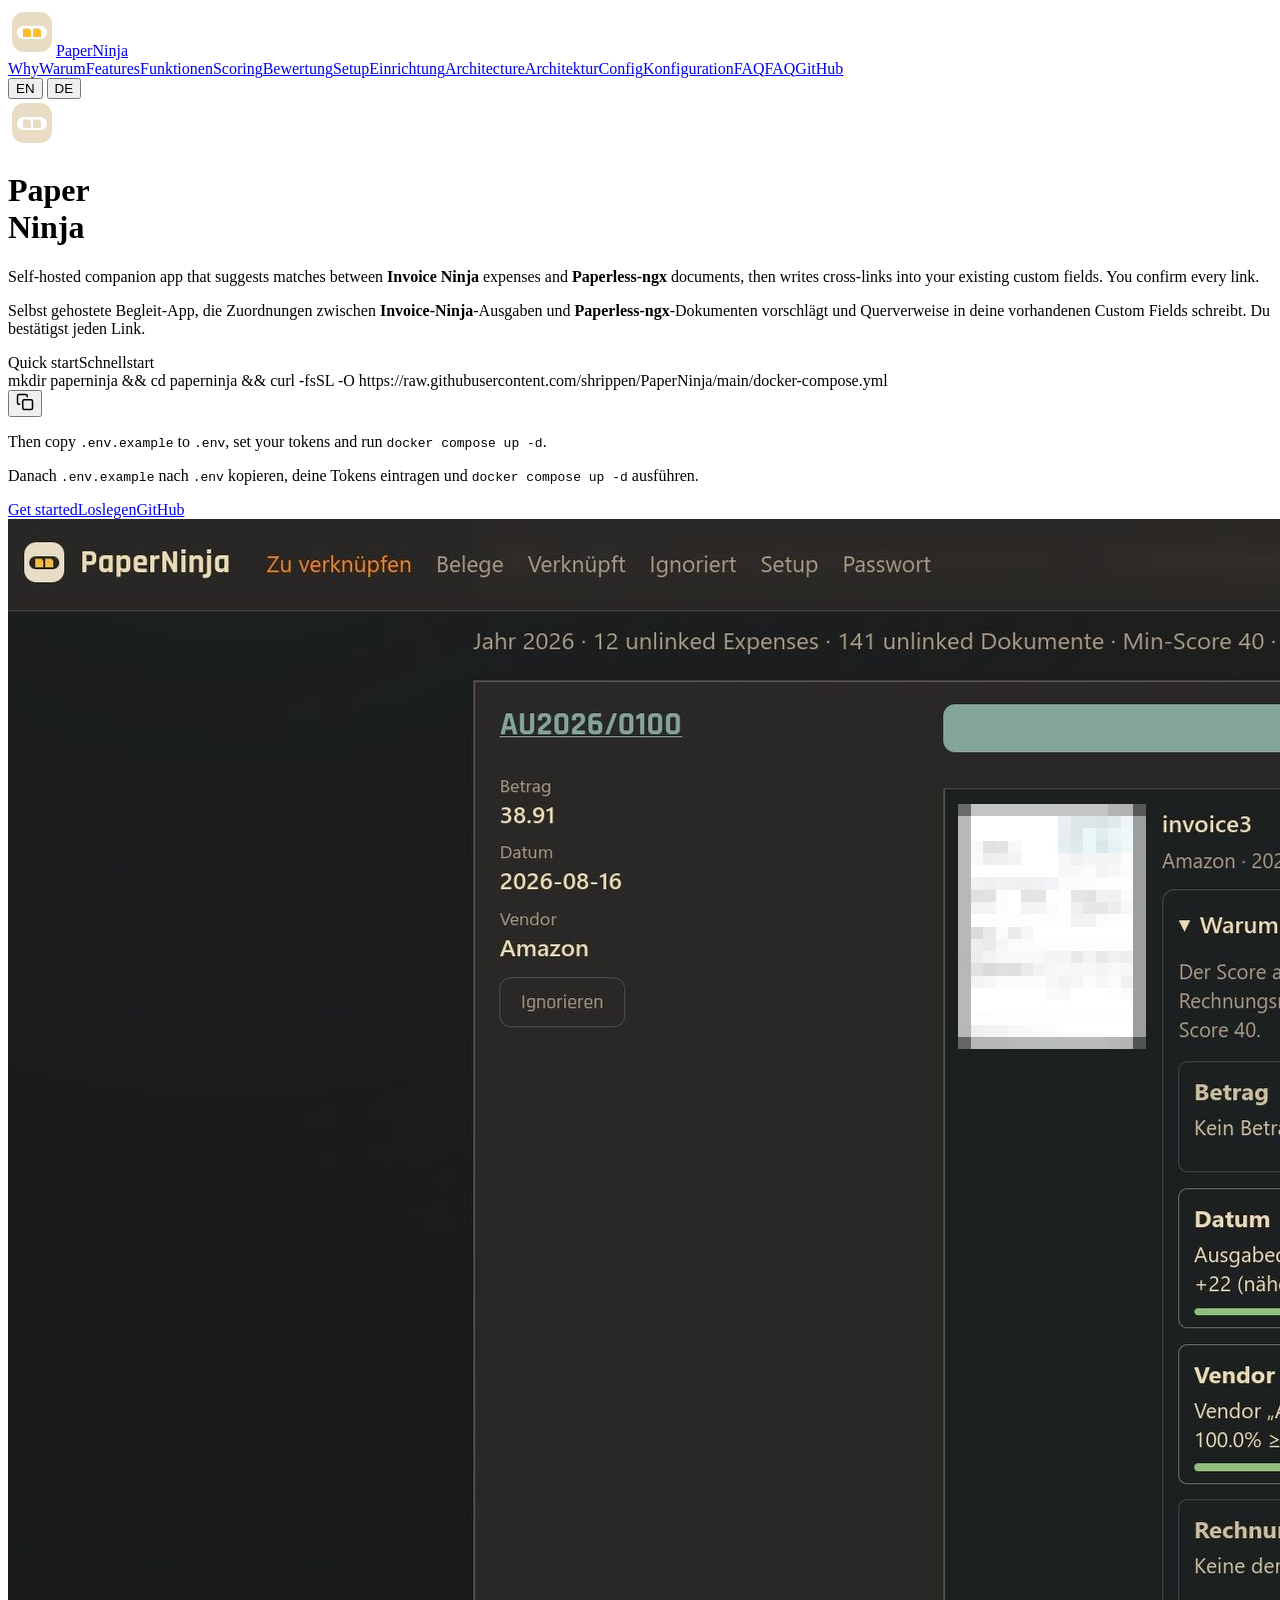
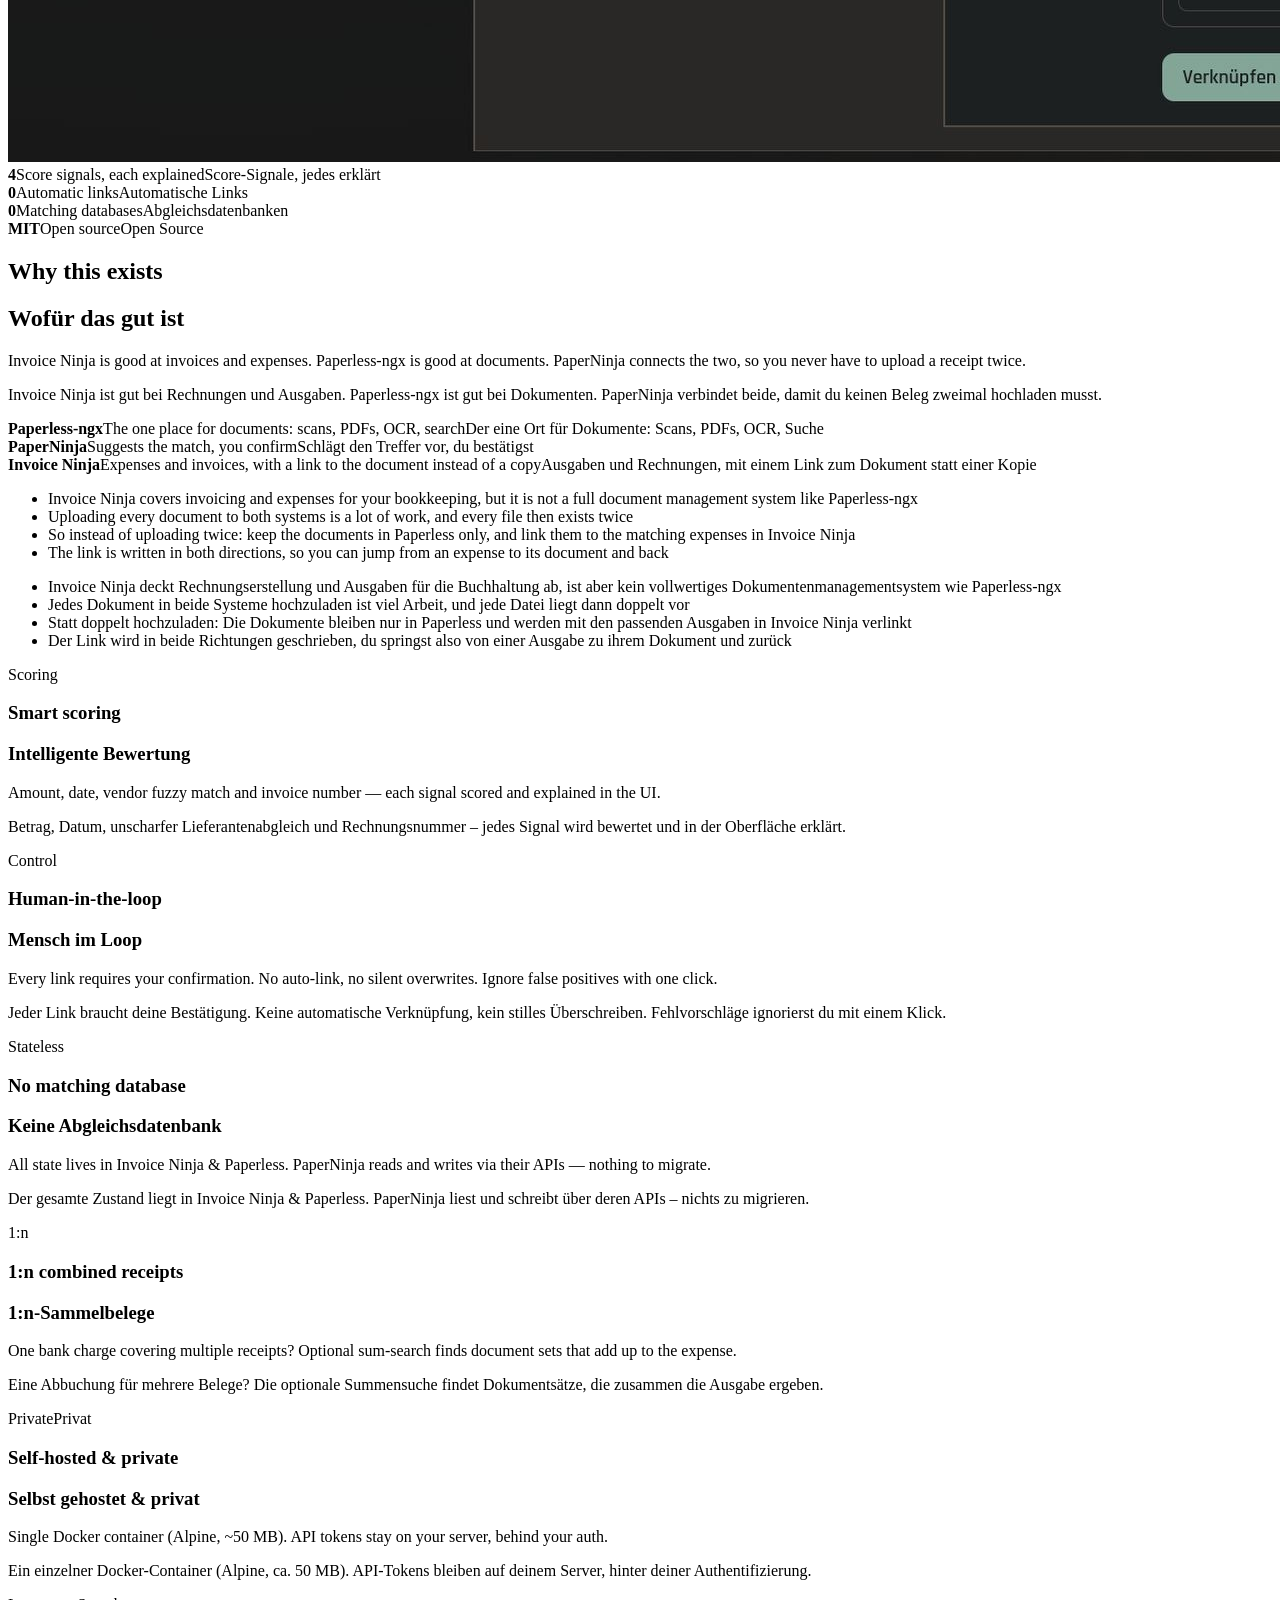
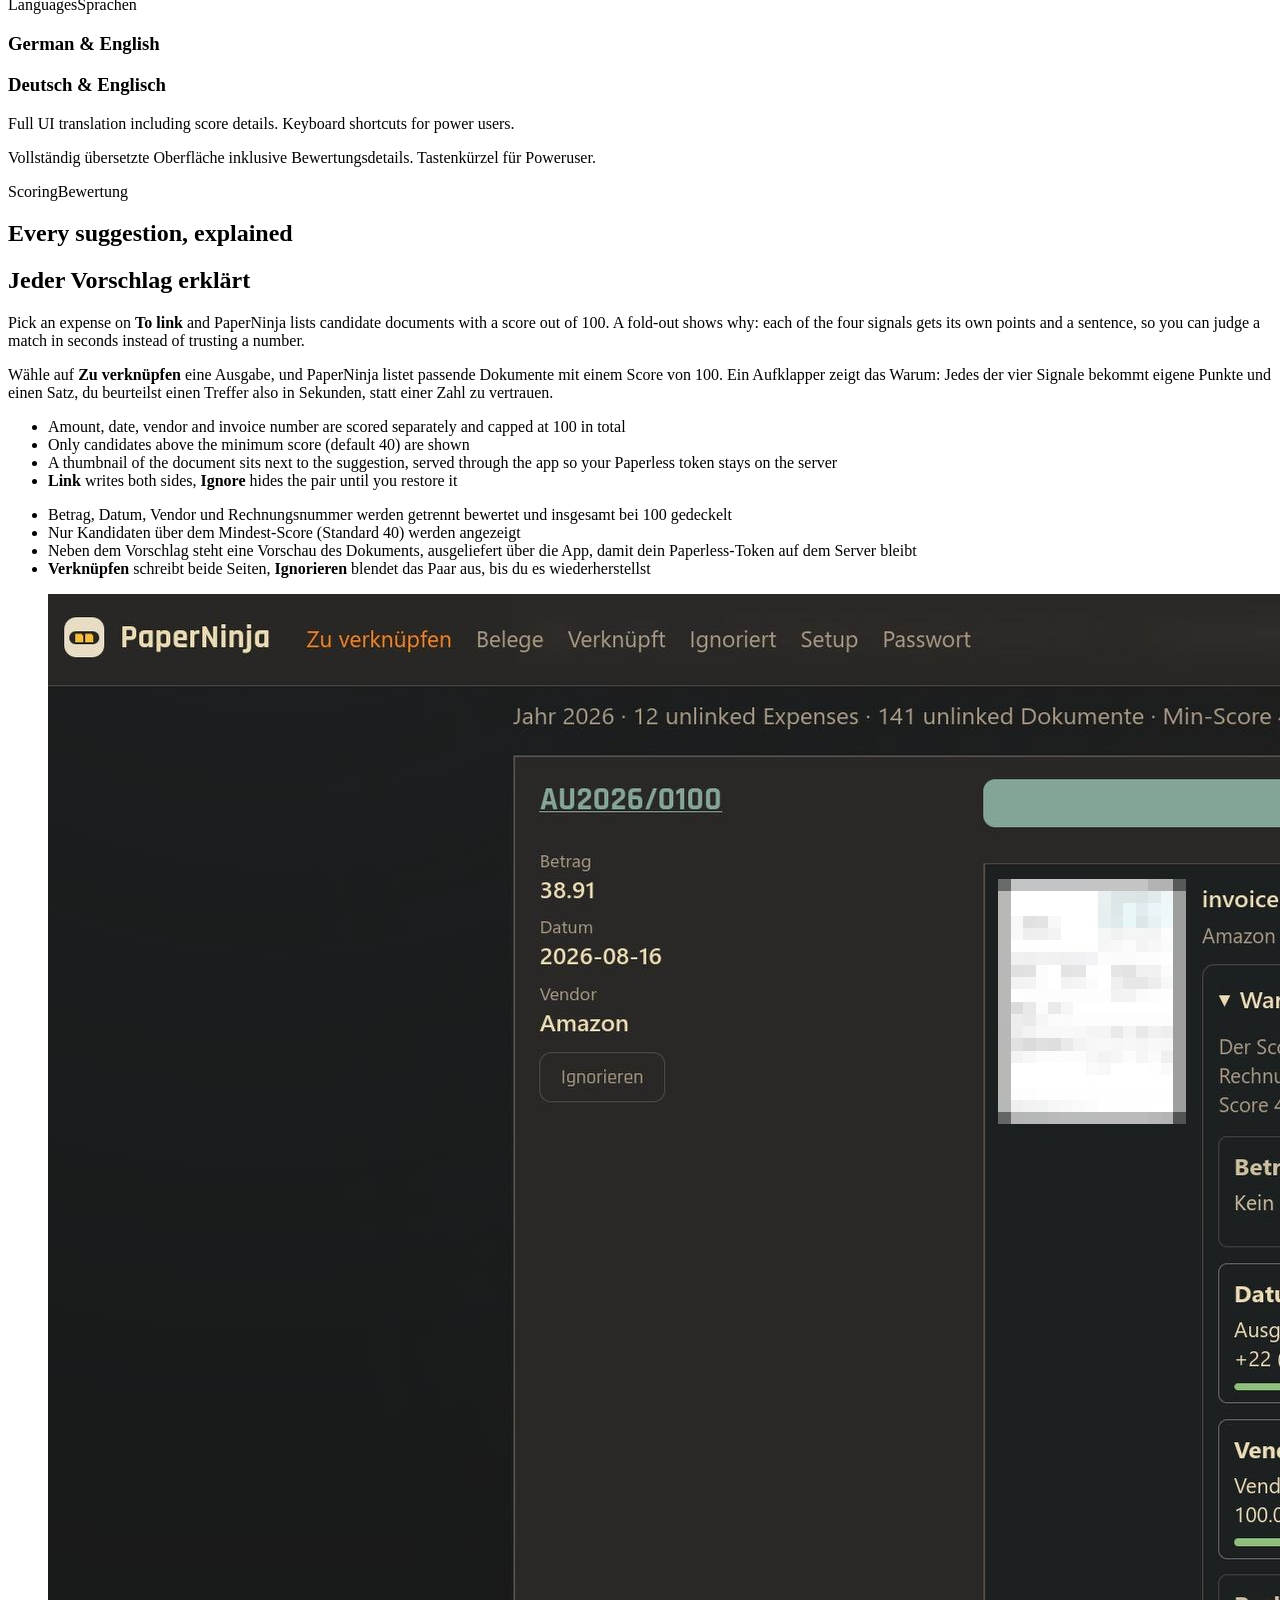
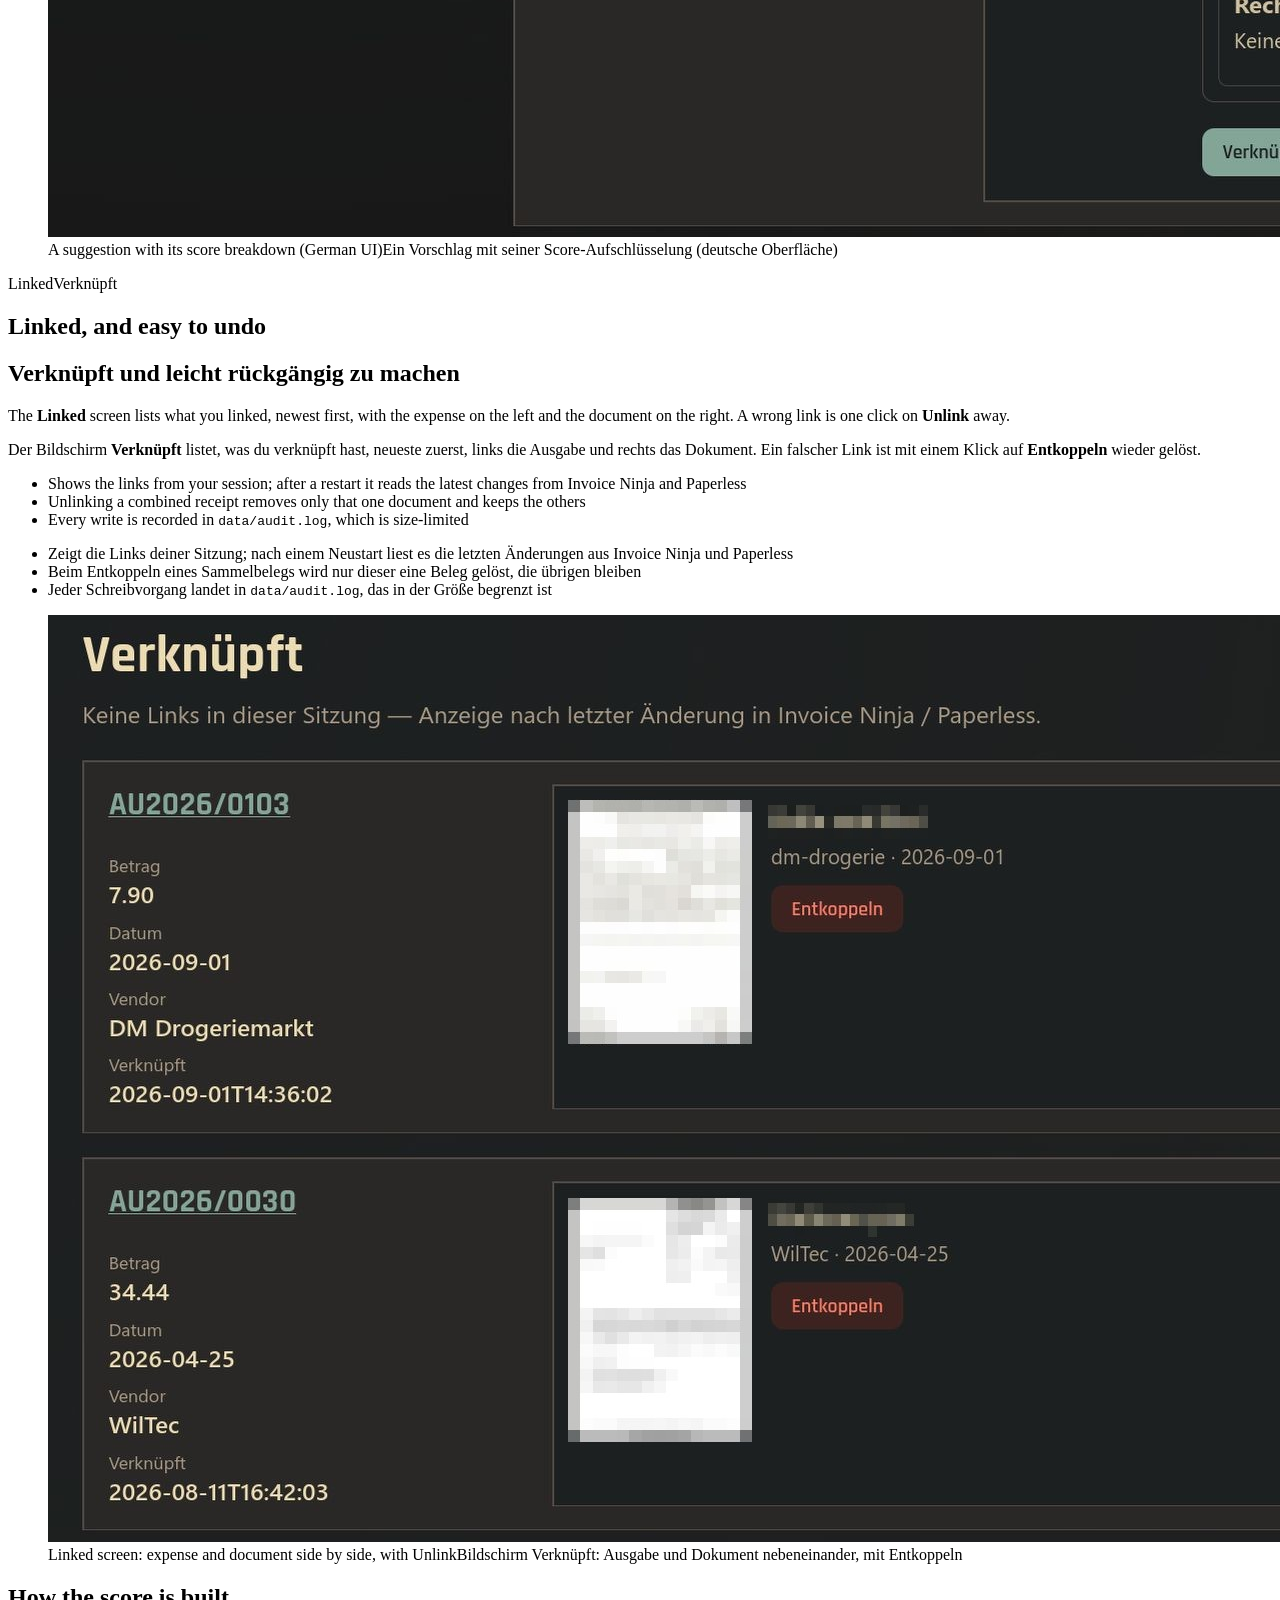
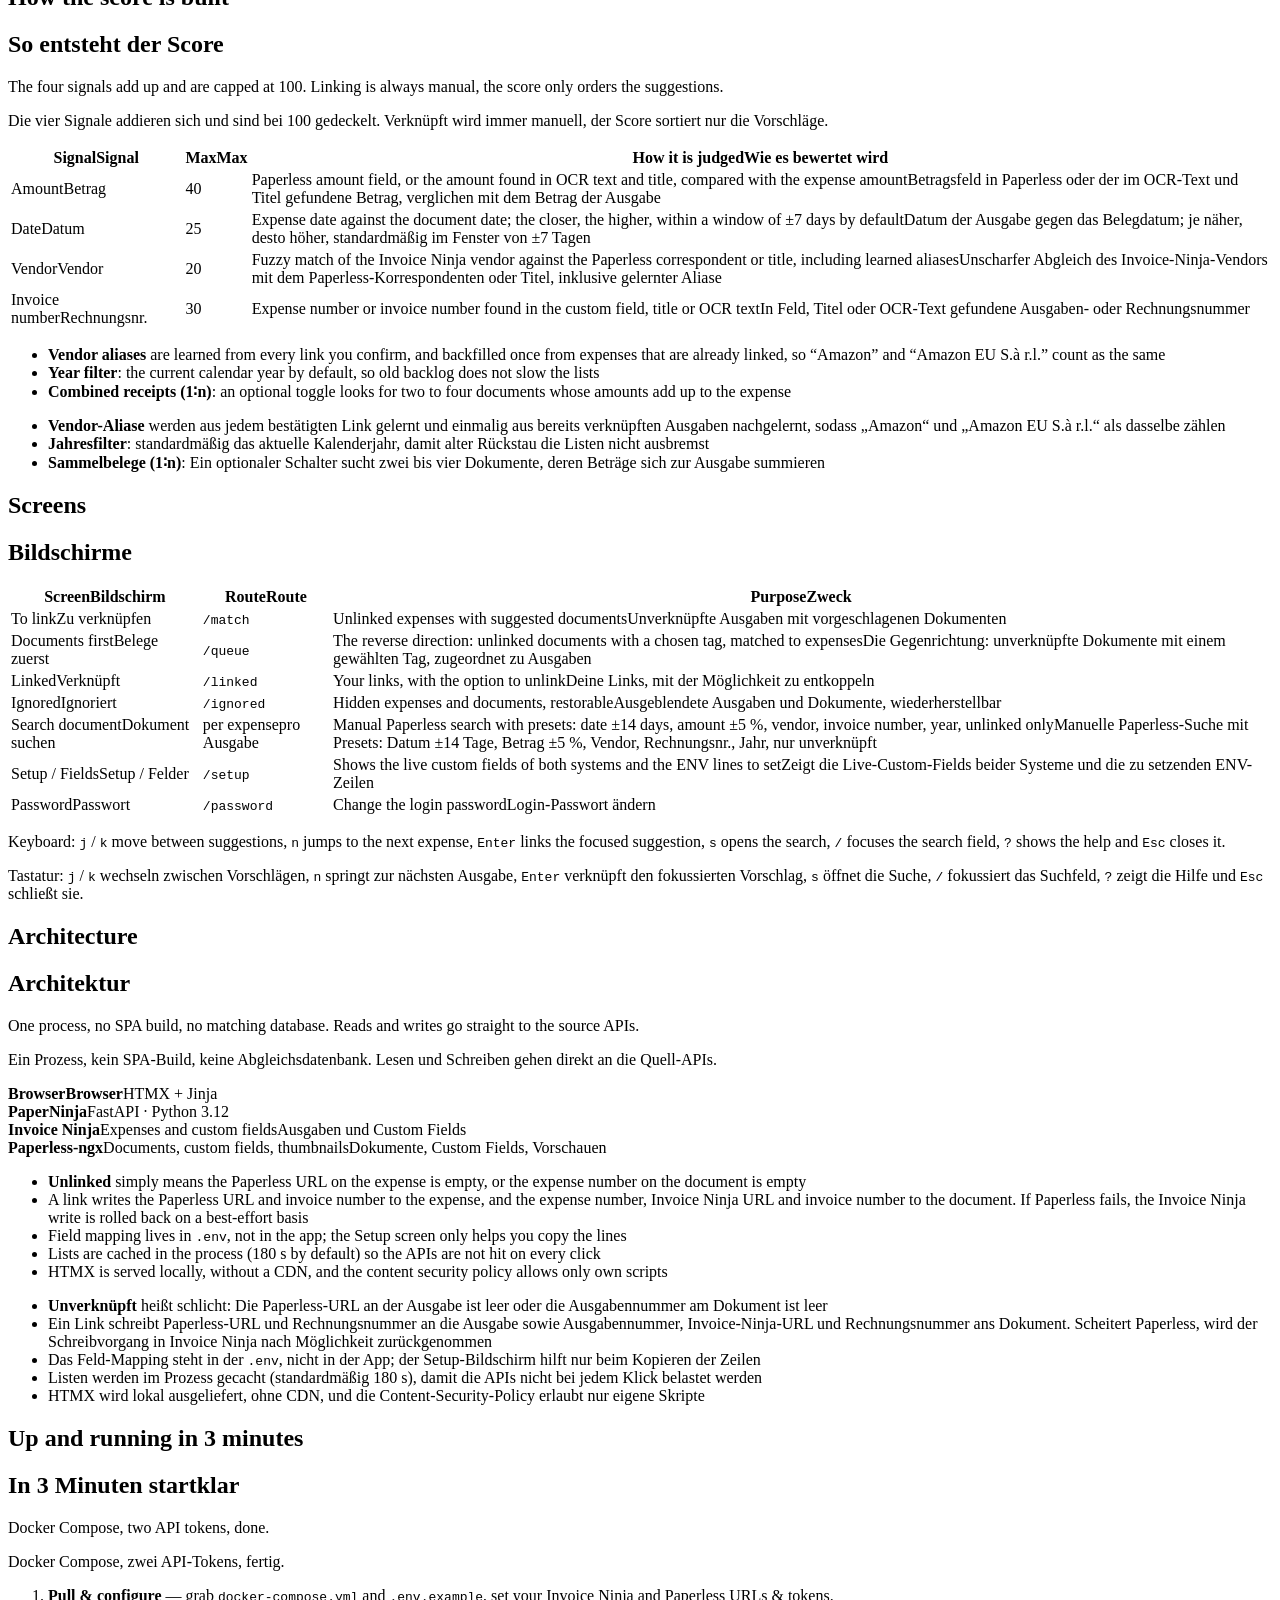
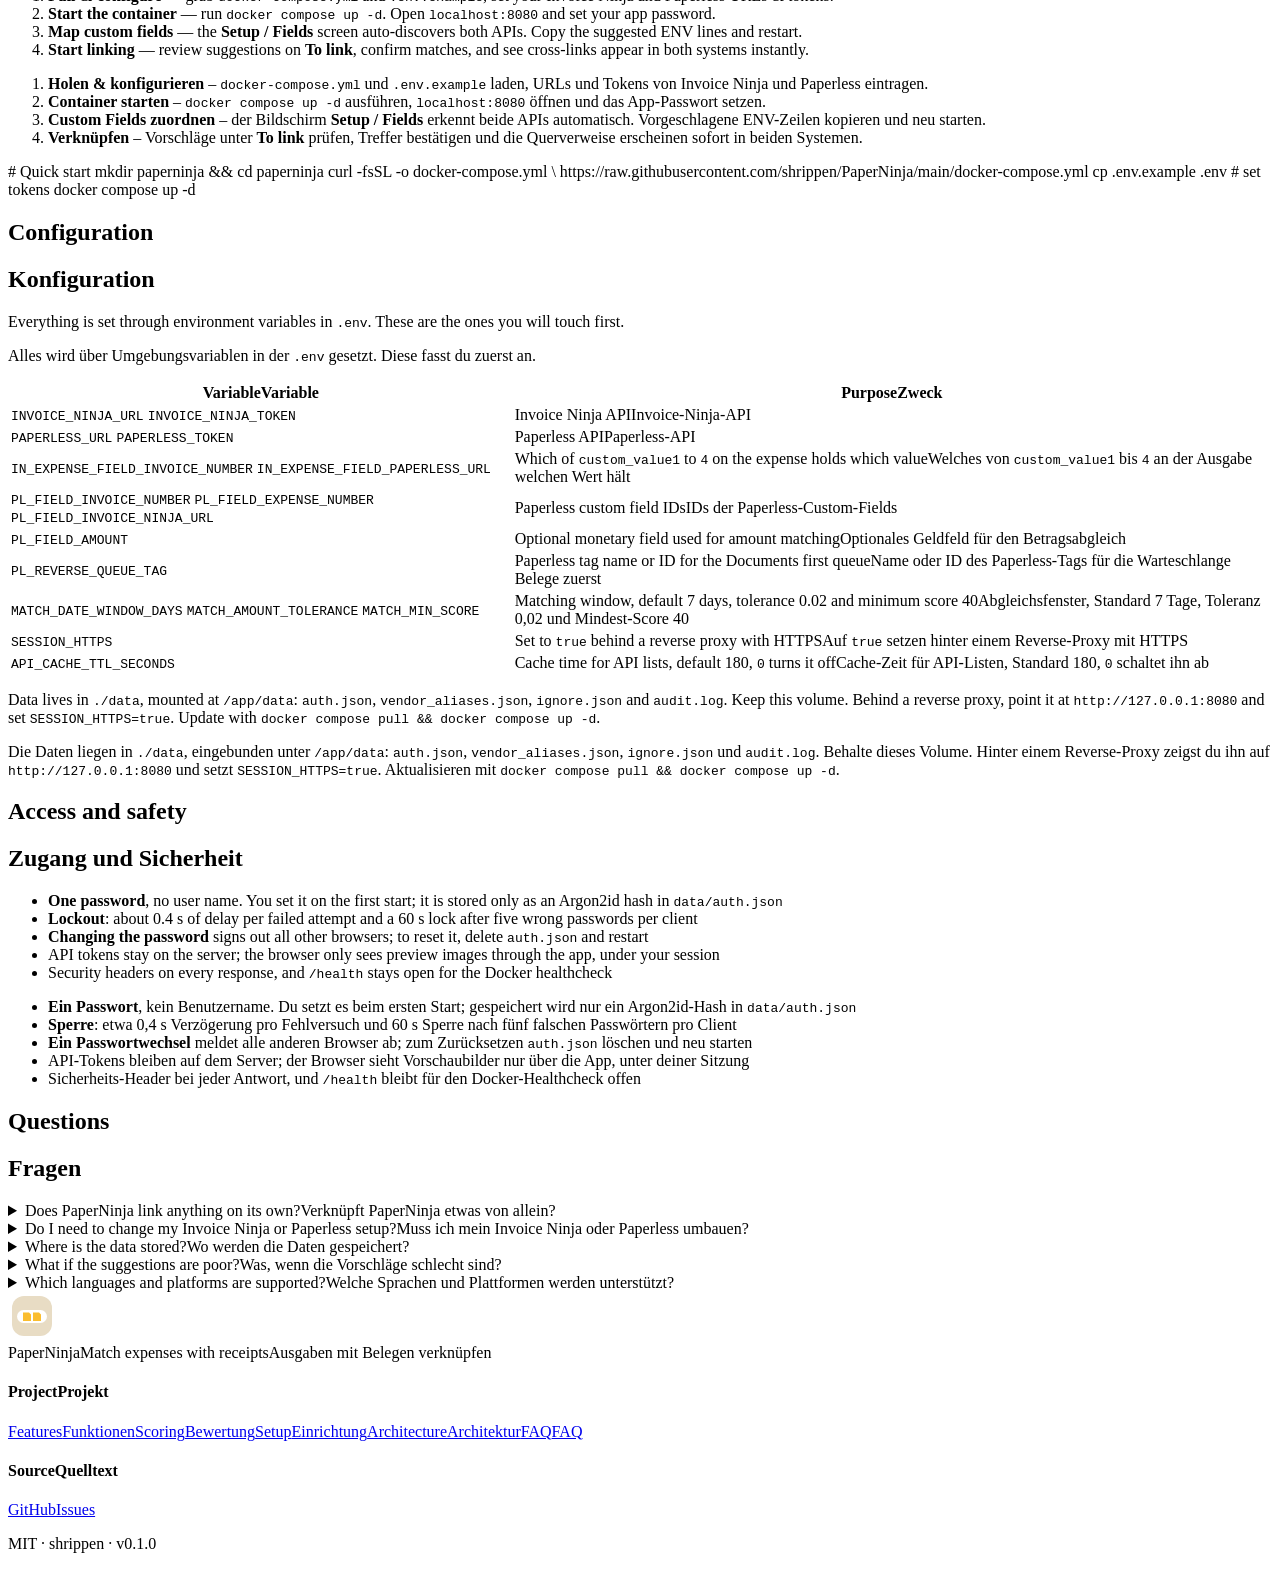
<file: docs/index.html>
<!DOCTYPE html>
<html lang="en">
<head>
<meta charset="utf-8">
<meta name="viewport" content="width=device-width,initial-scale=1">
<title>PaperNinja — Match Invoice Ninja expenses with Paperless-ngx documents</title>
<meta name="description" content="Self-hosted companion app that suggests matches between Invoice Ninja expenses and Paperless-ngx documents. Human-in-the-loop, no matching database.">
<meta property="og:title" content="PaperNinja — Match Invoice Ninja expenses with Paperless-ngx documents">
<meta property="og:description" content="Self-hosted companion app that suggests matches between Invoice Ninja expenses and Paperless-ngx documents. Human-in-the-loop, no matching database.">
<meta property="og:image" content="https://shrippen.github.io/PaperNinja/social-preview.png">
<meta property="og:image:width" content="1280">
<meta property="og:image:height" content="640">
<meta name="twitter:card" content="summary_large_image">
<meta property="og:url" content="https://shrippen.github.io/PaperNinja/">
<link rel="icon" href="icon.svg">
<script defer src="https://um.arianw.de/script.js" data-website-id="056d39ee-6a9d-4b14-9902-5a1ac399df08"></script>
<link rel="preconnect" href="https://fonts.googleapis.com">
<link rel="preconnect" href="https://fonts.gstatic.com" crossorigin>
<link href="https://fonts.googleapis.com/css2?family=Rajdhani:wght@500;600;700&family=JetBrains+Mono:wght@400;500&display=swap" rel="stylesheet">
<link rel="stylesheet" href="https://shrippen.github.io/v1/shrippen.css">
<script src="https://shrippen.github.io/v1/shrippen.js"></script>
</head>
<body>

<nav class="nav"><div class="nav-inner">
  <a class="nav-brand" href="#"><img src="icon.svg" alt="">PaperNinja</a>
  <div class="nav-links">
    <a href="#why"><span lang="en">Why</span><span lang="de">Warum</span></a><a href="#features"><span lang="en">Features</span><span lang="de">Funktionen</span></a><a href="#scoring"><span lang="en">Scoring</span><span lang="de">Bewertung</span></a><a href="#setup"><span lang="en">Setup</span><span lang="de">Einrichtung</span></a><a href="#architecture"><span lang="en">Architecture</span><span lang="de">Architektur</span></a><a href="#config"><span lang="en">Config</span><span lang="de">Konfiguration</span></a><a href="#faq"><span lang="en">FAQ</span><span lang="de">FAQ</span></a><a class="nav-hl" href="https://github.com/shrippen/PaperNinja">GitHub</a>
    <div class="lang" role="group" aria-label="Language">
      <button type="button" data-lang="en" aria-pressed="true">EN</button>
      <button type="button" data-lang="de" aria-pressed="false">DE</button>
    </div>
  </div>
</div></nav>

<header class="hero">
  <img class="hero-wm" src="icon-mono.svg" alt="" aria-hidden="true">
  <div class="hero-main">
    <h1 style="--title-size-narrow:clamp(2.5rem,15.4vw,13.1rem)">Paper<br class="split">Ninja</h1>
    <p class="tagline" lang="en">Self-hosted companion app that suggests matches between <strong>Invoice Ninja</strong> expenses and <strong>Paperless-ngx</strong> documents, then writes cross-links into your existing custom fields. You confirm every link.</p><p class="tagline" lang="de">Selbst gehostete Begleit-App, die Zuordnungen zwischen <strong>Invoice-Ninja</strong>-Ausgaben und <strong>Paperless-ngx</strong>-Dokumenten vorschlägt und Querverweise in deine vorhandenen Custom Fields schreibt. Du bestätigst jeden Link.</p>
  </div>
  <div class="hero-side">
    <div class="install-card">
      <label><span lang="en">Quick start</span><span lang="de">Schnellstart</span></label><div class="cmd-row"><div class="cmd-box">mkdir paperninja &amp;&amp; cd paperninja &amp;&amp; curl -fsSL -O https://raw.githubusercontent.com/shrippen/PaperNinja/main/docker-compose.yml</div><button class="copy-btn" type="button" title="Copy" aria-label="Copy"><svg viewBox="0 0 24 24" width="18" height="18" fill="none" stroke="currentColor" stroke-width="2" stroke-linecap="round" stroke-linejoin="round"><rect x="9" y="9" width="13" height="13" rx="2"/><path d="M5 15H4a2 2 0 01-2-2V4a2 2 0 012-2h9a2 2 0 012 2v1"/></svg></button></div>
      <p class="install-note" lang="en">Then copy <code>.env.example</code> to <code>.env</code>, set your tokens and run <code>docker compose up -d</code>.</p><p class="install-note" lang="de">Danach <code>.env.example</code> nach <code>.env</code> kopieren, deine Tokens eintragen und <code>docker compose up -d</code> ausführen.</p>
      <div class="install-links"><a class="btn btn-primary" href="#setup"><span lang="en">Get started</span><span lang="de">Loslegen</span></a><a class="btn btn-ghost" href="https://github.com/shrippen/PaperNinja">GitHub</a></div>
    </div>
    <div class="hero-shot"><img src="suggestion.jpg" alt="PaperNinja suggestion with a score breakdown"></div>
  </div>
</header>

<main>
<section class="facts"><div class="fact"><b>4</b><span><span lang="en">Score signals, each explained</span><span lang="de">Score-Signale, jedes erklärt</span></span></div><div class="fact"><b>0</b><span><span lang="en">Automatic links</span><span lang="de">Automatische Links</span></span></div><div class="fact"><b>0</b><span><span lang="en">Matching databases</span><span lang="de">Abgleichsdatenbanken</span></span></div><div class="fact"><b>MIT</b><span><span lang="en">Open source</span><span lang="de">Open Source</span></span></div></section>
<section class="section" id="why"><h2 lang="en">Why this exists</h2><h2 lang="de">Wofür das gut ist</h2><p lang="en">Invoice Ninja is good at invoices and expenses. Paperless-ngx is good at documents. PaperNinja connects the two, so you never have to upload a receipt twice.</p><p lang="de">Invoice Ninja ist gut bei Rechnungen und Ausgaben. Paperless-ngx ist gut bei Dokumenten. PaperNinja verbindet beide, damit du keinen Beleg zweimal hochladen musst.</p><div class="flow"><div class="flow-node"><b>Paperless-ngx</b><span><span lang="en">The one place for documents: scans, PDFs, OCR, search</span><span lang="de">Der eine Ort für Dokumente: Scans, PDFs, OCR, Suche</span></span></div><span class="flow-arrow" aria-hidden="true"></span><div class="flow-node hl"><b>PaperNinja</b><span><span lang="en">Suggests the match, you confirm</span><span lang="de">Schlägt den Treffer vor, du bestätigst</span></span></div><span class="flow-arrow" aria-hidden="true"></span><div class="flow-node"><b>Invoice Ninja</b><span><span lang="en">Expenses and invoices, with a link to the document instead of a copy</span><span lang="de">Ausgaben und Rechnungen, mit einem Link zum Dokument statt einer Kopie</span></span></div></div><ul lang="en"><li>Invoice Ninja covers invoicing and expenses for your bookkeeping, but it is not a full document management system like Paperless-ngx</li><li>Uploading every document to both systems is a lot of work, and every file then exists twice</li><li>So instead of uploading twice: keep the documents in Paperless only, and link them to the matching expenses in Invoice Ninja</li><li>The link is written in both directions, so you can jump from an expense to its document and back</li></ul><ul lang="de"><li>Invoice Ninja deckt Rechnungserstellung und Ausgaben für die Buchhaltung ab, ist aber kein vollwertiges Dokumentenmanagementsystem wie Paperless-ngx</li><li>Jedes Dokument in beide Systeme hochzuladen ist viel Arbeit, und jede Datei liegt dann doppelt vor</li><li>Statt doppelt hochzuladen: Die Dokumente bleiben nur in Paperless und werden mit den passenden Ausgaben in Invoice Ninja verlinkt</li><li>Der Link wird in beide Richtungen geschrieben, du springst also von einer Ausgabe zu ihrem Dokument und zurück</li></ul></section>
<section class="features" id="features">
  <div class="feat" data-tier="red">
    <span class="feat-tag">Scoring</span>
    <h3 lang="en">Smart scoring</h3><h3 lang="de">Intelligente Bewertung</h3>
    <p lang="en">Amount, date, vendor fuzzy match and invoice number — each signal scored and explained in the UI.</p><p lang="de">Betrag, Datum, unscharfer Lieferantenabgleich und Rechnungsnummer – jedes Signal wird bewertet und in der Oberfläche erklärt.</p>
  </div>
  <div class="feat" data-tier="yellow">
    <span class="feat-tag">Control</span>
    <h3 lang="en">Human-in-the-loop</h3><h3 lang="de">Mensch im Loop</h3>
    <p lang="en">Every link requires your confirmation. No auto-link, no silent overwrites. Ignore false positives with one click.</p><p lang="de">Jeder Link braucht deine Bestätigung. Keine automatische Verknüpfung, kein stilles Überschreiben. Fehlvorschläge ignorierst du mit einem Klick.</p>
  </div>
  <div class="feat" data-tier="blue">
    <span class="feat-tag">Stateless</span>
    <h3 lang="en">No matching database</h3><h3 lang="de">Keine Abgleichsdatenbank</h3>
    <p lang="en">All state lives in Invoice Ninja &amp; Paperless. PaperNinja reads and writes via their APIs — nothing to migrate.</p><p lang="de">Der gesamte Zustand liegt in Invoice Ninja &amp; Paperless. PaperNinja liest und schreibt über deren APIs – nichts zu migrieren.</p>
  </div>
  <div class="feat" data-tier="red">
    <span class="feat-tag">1:n</span>
    <h3 lang="en">1:n combined receipts</h3><h3 lang="de">1:n-Sammelbelege</h3>
    <p lang="en">One bank charge covering multiple receipts? Optional sum-search finds document sets that add up to the expense.</p><p lang="de">Eine Abbuchung für mehrere Belege? Die optionale Summensuche findet Dokumentsätze, die zusammen die Ausgabe ergeben.</p>
  </div>
  <div class="feat" data-tier="yellow">
    <span class="feat-tag"><span lang="en">Private</span><span lang="de">Privat</span></span>
    <h3 lang="en">Self-hosted &amp; private</h3><h3 lang="de">Selbst gehostet &amp; privat</h3>
    <p lang="en">Single Docker container (Alpine, ~50 MB). API tokens stay on your server, behind your auth.</p><p lang="de">Ein einzelner Docker-Container (Alpine, ca. 50 MB). API-Tokens bleiben auf deinem Server, hinter deiner Authentifizierung.</p>
  </div>
  <div class="feat" data-tier="blue">
    <span class="feat-tag"><span lang="en">Languages</span><span lang="de">Sprachen</span></span>
    <h3 lang="en">German &amp; English</h3><h3 lang="de">Deutsch &amp; Englisch</h3>
    <p lang="en">Full UI translation including score details. Keyboard shortcuts for power users.</p><p lang="de">Vollständig übersetzte Oberfläche inklusive Bewertungsdetails. Tastenkürzel für Poweruser.</p>
  </div>
</section>
<section class="showcase"><div class="showcase-text"><span class="showcase-tag"><span lang="en">Scoring</span><span lang="de">Bewertung</span></span><h2 lang="en">Every suggestion, explained</h2><h2 lang="de">Jeder Vorschlag erklärt</h2><p lang="en">Pick an expense on <strong>To link</strong> and PaperNinja lists candidate documents with a score out of 100. A fold-out shows why: each of the four signals gets its own points and a sentence, so you can judge a match in seconds instead of trusting a number.</p><p lang="de">Wähle auf <strong>Zu verknüpfen</strong> eine Ausgabe, und PaperNinja listet passende Dokumente mit einem Score von 100. Ein Aufklapper zeigt das Warum: Jedes der vier Signale bekommt eigene Punkte und einen Satz, du beurteilst einen Treffer also in Sekunden, statt einer Zahl zu vertrauen.</p><ul lang="en"><li>Amount, date, vendor and invoice number are scored separately and capped at 100 in total</li><li>Only candidates above the minimum score (default 40) are shown</li><li>A thumbnail of the document sits next to the suggestion, served through the app so your Paperless token stays on the server</li><li><strong>Link</strong> writes both sides, <strong>Ignore</strong> hides the pair until you restore it</li></ul><ul lang="de"><li>Betrag, Datum, Vendor und Rechnungsnummer werden getrennt bewertet und insgesamt bei 100 gedeckelt</li><li>Nur Kandidaten über dem Mindest-Score (Standard 40) werden angezeigt</li><li>Neben dem Vorschlag steht eine Vorschau des Dokuments, ausgeliefert über die App, damit dein Paperless-Token auf dem Server bleibt</li><li><strong>Verknüpfen</strong> schreibt beide Seiten, <strong>Ignorieren</strong> blendet das Paar aus, bis du es wiederherstellst</li></ul></div><figure><img src="suggestion.jpg" alt="PaperNinja suggestion with a score breakdown for amount, date, vendor and invoice number" loading="lazy"><figcaption><span lang="en">A suggestion with its score breakdown (German UI)</span><span lang="de">Ein Vorschlag mit seiner Score-Aufschlüsselung (deutsche Oberfläche)</span></figcaption></figure></section>
<section class="showcase rev"><div class="showcase-text"><span class="showcase-tag"><span lang="en">Linked</span><span lang="de">Verknüpft</span></span><h2 lang="en">Linked, and easy to undo</h2><h2 lang="de">Verknüpft und leicht rückgängig zu machen</h2><p lang="en">The <strong>Linked</strong> screen lists what you linked, newest first, with the expense on the left and the document on the right. A wrong link is one click on <strong>Unlink</strong> away.</p><p lang="de">Der Bildschirm <strong>Verknüpft</strong> listet, was du verknüpft hast, neueste zuerst, links die Ausgabe und rechts das Dokument. Ein falscher Link ist mit einem Klick auf <strong>Entkoppeln</strong> wieder gelöst.</p><ul lang="en"><li>Shows the links from your session; after a restart it reads the latest changes from Invoice Ninja and Paperless</li><li>Unlinking a combined receipt removes only that one document and keeps the others</li><li>Every write is recorded in <code>data/audit.log</code>, which is size-limited</li></ul><ul lang="de"><li>Zeigt die Links deiner Sitzung; nach einem Neustart liest es die letzten Änderungen aus Invoice Ninja und Paperless</li><li>Beim Entkoppeln eines Sammelbelegs wird nur dieser eine Beleg gelöst, die übrigen bleiben</li><li>Jeder Schreibvorgang landet in <code>data/audit.log</code>, das in der Größe begrenzt ist</li></ul></div><figure><img src="linked.jpg" alt="PaperNinja Linked screen with two linked expense and document pairs" loading="lazy"><figcaption><span lang="en">Linked screen: expense and document side by side, with Unlink</span><span lang="de">Bildschirm Verknüpft: Ausgabe und Dokument nebeneinander, mit Entkoppeln</span></figcaption></figure></section>
<section class="section" id="scoring"><h2 lang="en">How the score is built</h2><h2 lang="de">So entsteht der Score</h2><p lang="en">The four signals add up and are capped at 100. Linking is always manual, the score only orders the suggestions.</p><p lang="de">Die vier Signale addieren sich und sind bei 100 gedeckelt. Verknüpft wird immer manuell, der Score sortiert nur die Vorschläge.</p><div class="table-wrap"><table class="table"><thead><tr><th><span lang="en">Signal</span><span lang="de">Signal</span></th><th><span lang="en">Max</span><span lang="de">Max</span></th><th><span lang="en">How it is judged</span><span lang="de">Wie es bewertet wird</span></th></tr></thead><tbody><tr><td><span lang="en">Amount</span><span lang="de">Betrag</span></td><td>40</td><td><span lang="en">Paperless amount field, or the amount found in OCR text and title, compared with the expense amount</span><span lang="de">Betragsfeld in Paperless oder der im OCR-Text und Titel gefundene Betrag, verglichen mit dem Betrag der Ausgabe</span></td></tr><tr><td><span lang="en">Date</span><span lang="de">Datum</span></td><td>25</td><td><span lang="en">Expense date against the document date; the closer, the higher, within a window of ±7 days by default</span><span lang="de">Datum der Ausgabe gegen das Belegdatum; je näher, desto höher, standardmäßig im Fenster von ±7 Tagen</span></td></tr><tr><td><span lang="en">Vendor</span><span lang="de">Vendor</span></td><td>20</td><td><span lang="en">Fuzzy match of the Invoice Ninja vendor against the Paperless correspondent or title, including learned aliases</span><span lang="de">Unscharfer Abgleich des Invoice-Ninja-Vendors mit dem Paperless-Korrespondenten oder Titel, inklusive gelernter Aliase</span></td></tr><tr><td><span lang="en">Invoice number</span><span lang="de">Rechnungsnr.</span></td><td>30</td><td><span lang="en">Expense number or invoice number found in the custom field, title or OCR text</span><span lang="de">In Feld, Titel oder OCR-Text gefundene Ausgaben- oder Rechnungsnummer</span></td></tr></tbody></table></div><ul lang="en"><li><strong>Vendor aliases</strong> are learned from every link you confirm, and backfilled once from expenses that are already linked, so “Amazon” and “Amazon EU S.à r.l.” count as the same</li><li><strong>Year filter</strong>: the current calendar year by default, so old backlog does not slow the lists</li><li><strong>Combined receipts (1∶n)</strong>: an optional toggle looks for two to four documents whose amounts add up to the expense</li></ul><ul lang="de"><li><strong>Vendor-Aliase</strong> werden aus jedem bestätigten Link gelernt und einmalig aus bereits verknüpften Ausgaben nachgelernt, sodass „Amazon“ und „Amazon EU S.à r.l.“ als dasselbe zählen</li><li><strong>Jahresfilter</strong>: standardmäßig das aktuelle Kalenderjahr, damit alter Rückstau die Listen nicht ausbremst</li><li><strong>Sammelbelege (1∶n)</strong>: Ein optionaler Schalter sucht zwei bis vier Dokumente, deren Beträge sich zur Ausgabe summieren</li></ul></section>
<section class="section" id="screens"><h2 lang="en">Screens</h2><h2 lang="de">Bildschirme</h2><div class="table-wrap"><table class="table"><thead><tr><th><span lang="en">Screen</span><span lang="de">Bildschirm</span></th><th><span lang="en">Route</span><span lang="de">Route</span></th><th><span lang="en">Purpose</span><span lang="de">Zweck</span></th></tr></thead><tbody><tr><td><span lang="en">To link</span><span lang="de">Zu verknüpfen</span></td><td><code>/match</code></td><td><span lang="en">Unlinked expenses with suggested documents</span><span lang="de">Unverknüpfte Ausgaben mit vorgeschlagenen Dokumenten</span></td></tr><tr><td><span lang="en">Documents first</span><span lang="de">Belege zuerst</span></td><td><code>/queue</code></td><td><span lang="en">The reverse direction: unlinked documents with a chosen tag, matched to expenses</span><span lang="de">Die Gegenrichtung: unverknüpfte Dokumente mit einem gewählten Tag, zugeordnet zu Ausgaben</span></td></tr><tr><td><span lang="en">Linked</span><span lang="de">Verknüpft</span></td><td><code>/linked</code></td><td><span lang="en">Your links, with the option to unlink</span><span lang="de">Deine Links, mit der Möglichkeit zu entkoppeln</span></td></tr><tr><td><span lang="en">Ignored</span><span lang="de">Ignoriert</span></td><td><code>/ignored</code></td><td><span lang="en">Hidden expenses and documents, restorable</span><span lang="de">Ausgeblendete Ausgaben und Dokumente, wiederherstellbar</span></td></tr><tr><td><span lang="en">Search document</span><span lang="de">Dokument suchen</span></td><td><span lang="en">per expense</span><span lang="de">pro Ausgabe</span></td><td><span lang="en">Manual Paperless search with presets: date ±14 days, amount ±5 %, vendor, invoice number, year, unlinked only</span><span lang="de">Manuelle Paperless-Suche mit Presets: Datum ±14 Tage, Betrag ±5 %, Vendor, Rechnungsnr., Jahr, nur unverknüpft</span></td></tr><tr><td><span lang="en">Setup / Fields</span><span lang="de">Setup / Felder</span></td><td><code>/setup</code></td><td><span lang="en">Shows the live custom fields of both systems and the ENV lines to set</span><span lang="de">Zeigt die Live-Custom-Fields beider Systeme und die zu setzenden ENV-Zeilen</span></td></tr><tr><td><span lang="en">Password</span><span lang="de">Passwort</span></td><td><code>/password</code></td><td><span lang="en">Change the login password</span><span lang="de">Login-Passwort ändern</span></td></tr></tbody></table></div><p lang="en">Keyboard: <kbd>j</kbd> / <kbd>k</kbd> move between suggestions, <kbd>n</kbd> jumps to the next expense, <kbd>Enter</kbd> links the focused suggestion, <kbd>s</kbd> opens the search, <kbd>/</kbd> focuses the search field, <kbd>?</kbd> shows the help and <kbd>Esc</kbd> closes it.</p><p lang="de">Tastatur: <kbd>j</kbd> / <kbd>k</kbd> wechseln zwischen Vorschlägen, <kbd>n</kbd> springt zur nächsten Ausgabe, <kbd>Enter</kbd> verknüpft den fokussierten Vorschlag, <kbd>s</kbd> öffnet die Suche, <kbd>/</kbd> fokussiert das Suchfeld, <kbd>?</kbd> zeigt die Hilfe und <kbd>Esc</kbd> schließt sie.</p></section>
<section class="section" id="architecture"><h2 lang="en">Architecture</h2><h2 lang="de">Architektur</h2><p lang="en">One process, no SPA build, no matching database. Reads and writes go straight to the source APIs.</p><p lang="de">Ein Prozess, kein SPA-Build, keine Abgleichsdatenbank. Lesen und Schreiben gehen direkt an die Quell-APIs.</p><div class="flow"><div class="flow-node"><b><span lang="en">Browser</span><span lang="de">Browser</span></b><span>HTMX + Jinja</span></div><span class="flow-arrow" aria-hidden="true"></span><div class="flow-node hl"><b>PaperNinja</b><span>FastAPI · Python 3.12</span></div><span class="flow-arrow" aria-hidden="true"></span><div class="flow-node"><b>Invoice Ninja</b><span><span lang="en">Expenses and custom fields</span><span lang="de">Ausgaben und Custom Fields</span></span></div><span class="flow-arrow" aria-hidden="true"></span><div class="flow-node"><b>Paperless-ngx</b><span><span lang="en">Documents, custom fields, thumbnails</span><span lang="de">Dokumente, Custom Fields, Vorschauen</span></span></div></div><ul lang="en"><li><strong>Unlinked</strong> simply means the Paperless URL on the expense is empty, or the expense number on the document is empty</li><li>A link writes the Paperless URL and invoice number to the expense, and the expense number, Invoice Ninja URL and invoice number to the document. If Paperless fails, the Invoice Ninja write is rolled back on a best-effort basis</li><li>Field mapping lives in <code>.env</code>, not in the app; the Setup screen only helps you copy the lines</li><li>Lists are cached in the process (180 s by default) so the APIs are not hit on every click</li><li>HTMX is served locally, without a CDN, and the content security policy allows only own scripts</li></ul><ul lang="de"><li><strong>Unverknüpft</strong> heißt schlicht: Die Paperless-URL an der Ausgabe ist leer oder die Ausgabennummer am Dokument ist leer</li><li>Ein Link schreibt Paperless-URL und Rechnungsnummer an die Ausgabe sowie Ausgabennummer, Invoice-Ninja-URL und Rechnungsnummer ans Dokument. Scheitert Paperless, wird der Schreibvorgang in Invoice Ninja nach Möglichkeit zurückgenommen</li><li>Das Feld-Mapping steht in der <code>.env</code>, nicht in der App; der Setup-Bildschirm hilft nur beim Kopieren der Zeilen</li><li>Listen werden im Prozess gecacht (standardmäßig 180 s), damit die APIs nicht bei jedem Klick belastet werden</li><li>HTMX wird lokal ausgeliefert, ohne CDN, und die Content-Security-Policy erlaubt nur eigene Skripte</li></ul></section>
<section class="section" id="setup">
  <h2 lang="en">Up and running in 3 minutes</h2><h2 lang="de">In 3 Minuten startklar</h2>
  <p lang="en">Docker Compose, two API tokens, done.</p><p lang="de">Docker Compose, zwei API-Tokens, fertig.</p>
  <ol class="steps" lang="en"><li><strong>Pull &amp; configure</strong> — grab <code>docker-compose.yml</code> and <code>.env.example</code>, set your Invoice Ninja and Paperless URLs &amp; tokens.</li><li><strong>Start the container</strong> — run <code>docker compose up -d</code>. Open <code>localhost:8080</code> and set your app password.</li><li><strong>Map custom fields</strong> — the <strong>Setup / Fields</strong> screen auto-discovers both APIs. Copy the suggested ENV lines and restart.</li><li><strong>Start linking</strong> — review suggestions on <strong>To link</strong>, confirm matches, and see cross-links appear in both systems instantly.</li></ol><ol class="steps" lang="de"><li><strong>Holen &amp; konfigurieren</strong> – <code>docker-compose.yml</code> und <code>.env.example</code> laden, URLs und Tokens von Invoice Ninja und Paperless eintragen.</li><li><strong>Container starten</strong> – <code>docker compose up -d</code> ausführen, <code>localhost:8080</code> öffnen und das App-Passwort setzen.</li><li><strong>Custom Fields zuordnen</strong> – der Bildschirm <strong>Setup / Fields</strong> erkennt beide APIs automatisch. Vorgeschlagene ENV-Zeilen kopieren und neu starten.</li><li><strong>Verknüpfen</strong> – Vorschläge unter <strong>To link</strong> prüfen, Treffer bestätigen und die Querverweise erscheinen sofort in beiden Systemen.</li></ol>
  <div class="codeblock"><span class="c"># Quick start</span>
mkdir paperninja &amp;&amp; cd paperninja
curl -fsSL -o docker-compose.yml \
  https://raw.githubusercontent.com/shrippen/PaperNinja/main/docker-compose.yml
cp .env.example .env  <span class="c"># set tokens</span>
docker compose up -d</div>
</section>
<section class="section" id="config"><h2 lang="en">Configuration</h2><h2 lang="de">Konfiguration</h2><p lang="en">Everything is set through environment variables in <code>.env</code>. These are the ones you will touch first.</p><p lang="de">Alles wird über Umgebungsvariablen in der <code>.env</code> gesetzt. Diese fasst du zuerst an.</p><div class="table-wrap"><table class="table"><thead><tr><th><span lang="en">Variable</span><span lang="de">Variable</span></th><th><span lang="en">Purpose</span><span lang="de">Zweck</span></th></tr></thead><tbody><tr><td><code>INVOICE_NINJA_URL</code> <code>INVOICE_NINJA_TOKEN</code></td><td><span lang="en">Invoice Ninja API</span><span lang="de">Invoice-Ninja-API</span></td></tr><tr><td><code>PAPERLESS_URL</code> <code>PAPERLESS_TOKEN</code></td><td><span lang="en">Paperless API</span><span lang="de">Paperless-API</span></td></tr><tr><td><code>IN_EXPENSE_FIELD_INVOICE_NUMBER</code> <code>IN_EXPENSE_FIELD_PAPERLESS_URL</code></td><td><span lang="en">Which of <code>custom_value1</code> to <code>4</code> on the expense holds which value</span><span lang="de">Welches von <code>custom_value1</code> bis <code>4</code> an der Ausgabe welchen Wert hält</span></td></tr><tr><td><code>PL_FIELD_INVOICE_NUMBER</code> <code>PL_FIELD_EXPENSE_NUMBER</code> <code>PL_FIELD_INVOICE_NINJA_URL</code></td><td><span lang="en">Paperless custom field IDs</span><span lang="de">IDs der Paperless-Custom-Fields</span></td></tr><tr><td><code>PL_FIELD_AMOUNT</code></td><td><span lang="en">Optional monetary field used for amount matching</span><span lang="de">Optionales Geldfeld für den Betragsabgleich</span></td></tr><tr><td><code>PL_REVERSE_QUEUE_TAG</code></td><td><span lang="en">Paperless tag name or ID for the Documents first queue</span><span lang="de">Name oder ID des Paperless-Tags für die Warteschlange Belege zuerst</span></td></tr><tr><td><code>MATCH_DATE_WINDOW_DAYS</code> <code>MATCH_AMOUNT_TOLERANCE</code> <code>MATCH_MIN_SCORE</code></td><td><span lang="en">Matching window, default 7 days, tolerance 0.02 and minimum score 40</span><span lang="de">Abgleichsfenster, Standard 7 Tage, Toleranz 0,02 und Mindest-Score 40</span></td></tr><tr><td><code>SESSION_HTTPS</code></td><td><span lang="en">Set to <code>true</code> behind a reverse proxy with HTTPS</span><span lang="de">Auf <code>true</code> setzen hinter einem Reverse-Proxy mit HTTPS</span></td></tr><tr><td><code>API_CACHE_TTL_SECONDS</code></td><td><span lang="en">Cache time for API lists, default 180, <code>0</code> turns it off</span><span lang="de">Cache-Zeit für API-Listen, Standard 180, <code>0</code> schaltet ihn ab</span></td></tr></tbody></table></div><p lang="en">Data lives in <code>./data</code>, mounted at <code>/app/data</code>: <code>auth.json</code>, <code>vendor_aliases.json</code>, <code>ignore.json</code> and <code>audit.log</code>. Keep this volume. Behind a reverse proxy, point it at <code>http://127.0.0.1:8080</code> and set <code>SESSION_HTTPS=true</code>. Update with <code>docker compose pull &amp;&amp; docker compose up -d</code>.</p><p lang="de">Die Daten liegen in <code>./data</code>, eingebunden unter <code>/app/data</code>: <code>auth.json</code>, <code>vendor_aliases.json</code>, <code>ignore.json</code> und <code>audit.log</code>. Behalte dieses Volume. Hinter einem Reverse-Proxy zeigst du ihn auf <code>http://127.0.0.1:8080</code> und setzt <code>SESSION_HTTPS=true</code>. Aktualisieren mit <code>docker compose pull &amp;&amp; docker compose up -d</code>.</p></section>
<section class="section" id="security"><h2 lang="en">Access and safety</h2><h2 lang="de">Zugang und Sicherheit</h2><ul lang="en"><li><strong>One password</strong>, no user name. You set it on the first start; it is stored only as an Argon2id hash in <code>data/auth.json</code></li><li><strong>Lockout</strong>: about 0.4 s of delay per failed attempt and a 60 s lock after five wrong passwords per client</li><li><strong>Changing the password</strong> signs out all other browsers; to reset it, delete <code>auth.json</code> and restart</li><li>API tokens stay on the server; the browser only sees preview images through the app, under your session</li><li>Security headers on every response, and <code>/health</code> stays open for the Docker healthcheck</li></ul><ul lang="de"><li><strong>Ein Passwort</strong>, kein Benutzername. Du setzt es beim ersten Start; gespeichert wird nur ein Argon2id-Hash in <code>data/auth.json</code></li><li><strong>Sperre</strong>: etwa 0,4 s Verzögerung pro Fehlversuch und 60 s Sperre nach fünf falschen Passwörtern pro Client</li><li><strong>Ein Passwortwechsel</strong> meldet alle anderen Browser ab; zum Zurücksetzen <code>auth.json</code> löschen und neu starten</li><li>API-Tokens bleiben auf dem Server; der Browser sieht Vorschaubilder nur über die App, unter deiner Sitzung</li><li>Sicherheits-Header bei jeder Antwort, und <code>/health</code> bleibt für den Docker-Healthcheck offen</li></ul></section>
<section class="section" id="faq"><h2 lang="en">Questions</h2><h2 lang="de">Fragen</h2><div class="faq"><details><summary><span lang="en">Does PaperNinja link anything on its own?</span><span lang="de">Verknüpft PaperNinja etwas von allein?</span></summary><div><p lang="en">No. It only suggests. Nothing is written until you confirm a suggestion, and every write goes to the audit log.</p><p lang="de">Nein. Es schlägt nur vor. Geschrieben wird erst, wenn du einen Vorschlag bestätigst, und jeder Schreibvorgang landet im Audit-Log.</p></div></details><details><summary><span lang="en">Do I need to change my Invoice Ninja or Paperless setup?</span><span lang="de">Muss ich mein Invoice Ninja oder Paperless umbauen?</span></summary><div><p lang="en">No plugin and no schema change. You use custom fields that already exist. You only tell PaperNinja which ones in <code>.env</code>; the Setup screen lists them for you.</p><p lang="de">Kein Plugin und keine Schema-Änderung. Du nutzt Custom Fields, die schon existieren. Du sagst PaperNinja nur in der <code>.env</code>, welche; der Setup-Bildschirm listet sie für dich auf.</p></div></details><details><summary><span lang="en">Where is the data stored?</span><span lang="de">Wo werden die Daten gespeichert?</span></summary><div><p lang="en">The matching state lives in Invoice Ninja and Paperless. PaperNinja itself keeps only four small files in <code>data/</code>: the password hash, learned vendor aliases, the ignore list and the audit log.</p><p lang="de">Der Abgleichsstand liegt in Invoice Ninja und Paperless. PaperNinja selbst hält nur vier kleine Dateien in <code>data/</code>: den Passwort-Hash, gelernte Vendor-Aliase, die Ignorierliste und das Audit-Log.</p></div></details><details><summary><span lang="en">What if the suggestions are poor?</span><span lang="de">Was, wenn die Vorschläge schlecht sind?</span></summary><div><p lang="en">Open the fold-out to see which signal missed. Lower <code>MATCH_MIN_SCORE</code> to see more candidates, widen the date window, or set <code>PL_FIELD_AMOUNT</code> so the amount comes from a field instead of OCR text. Confirmed links teach vendor aliases, so later matches improve.</p><p lang="de">Öffne den Aufklapper und sieh, welches Signal nicht getroffen hat. Senke <code>MATCH_MIN_SCORE</code>, um mehr Kandidaten zu sehen, vergrößere das Datumsfenster oder setze <code>PL_FIELD_AMOUNT</code>, damit der Betrag aus einem Feld statt aus OCR-Text kommt. Bestätigte Links lehren Vendor-Aliase, spätere Treffer werden also besser.</p></div></details><details><summary><span lang="en">Which languages and platforms are supported?</span><span lang="de">Welche Sprachen und Plattformen werden unterstützt?</span></summary><div><p lang="en">The interface is available in German and English (German by default) and switches from the top bar. The image is Alpine-based and published for amd64 and arm64 on GHCR.</p><p lang="de">Die Oberfläche gibt es auf Deutsch und Englisch (standardmäßig Deutsch), umschaltbar in der oberen Leiste. Das Image basiert auf Alpine und ist für amd64 und arm64 auf GHCR veröffentlicht.</p></div></details></div></section>
</main>

<footer class="foot">
  <div class="foot-inner">
    <div class="foot-brand">
      <img src="icon.svg" alt="">
      <div><span class="foot-name">PaperNinja</span><span class="foot-tag"><span lang="en">Match expenses with receipts</span><span lang="de">Ausgaben mit Belegen verknüpfen</span></span></div>
    </div>
    <nav class="foot-cols" aria-label="Footer">
      <div><h4><span lang="en">Project</span><span lang="de">Projekt</span></h4><a href="#features"><span lang="en">Features</span><span lang="de">Funktionen</span></a><a href="#scoring"><span lang="en">Scoring</span><span lang="de">Bewertung</span></a><a href="#setup"><span lang="en">Setup</span><span lang="de">Einrichtung</span></a><a href="#architecture"><span lang="en">Architecture</span><span lang="de">Architektur</span></a><a href="#faq"><span lang="en">FAQ</span><span lang="de">FAQ</span></a></div>
      <div><h4><span lang="en">Source</span><span lang="de">Quelltext</span></h4><a href="https://github.com/shrippen/PaperNinja">GitHub</a><a href="https://github.com/shrippen/PaperNinja/issues">Issues</a></div>
    </nav>
  </div>
  <div class="foot-meta"><p>MIT · shrippen · v0.1.0</p></div>
</footer>

</body>
</html>
</file>
